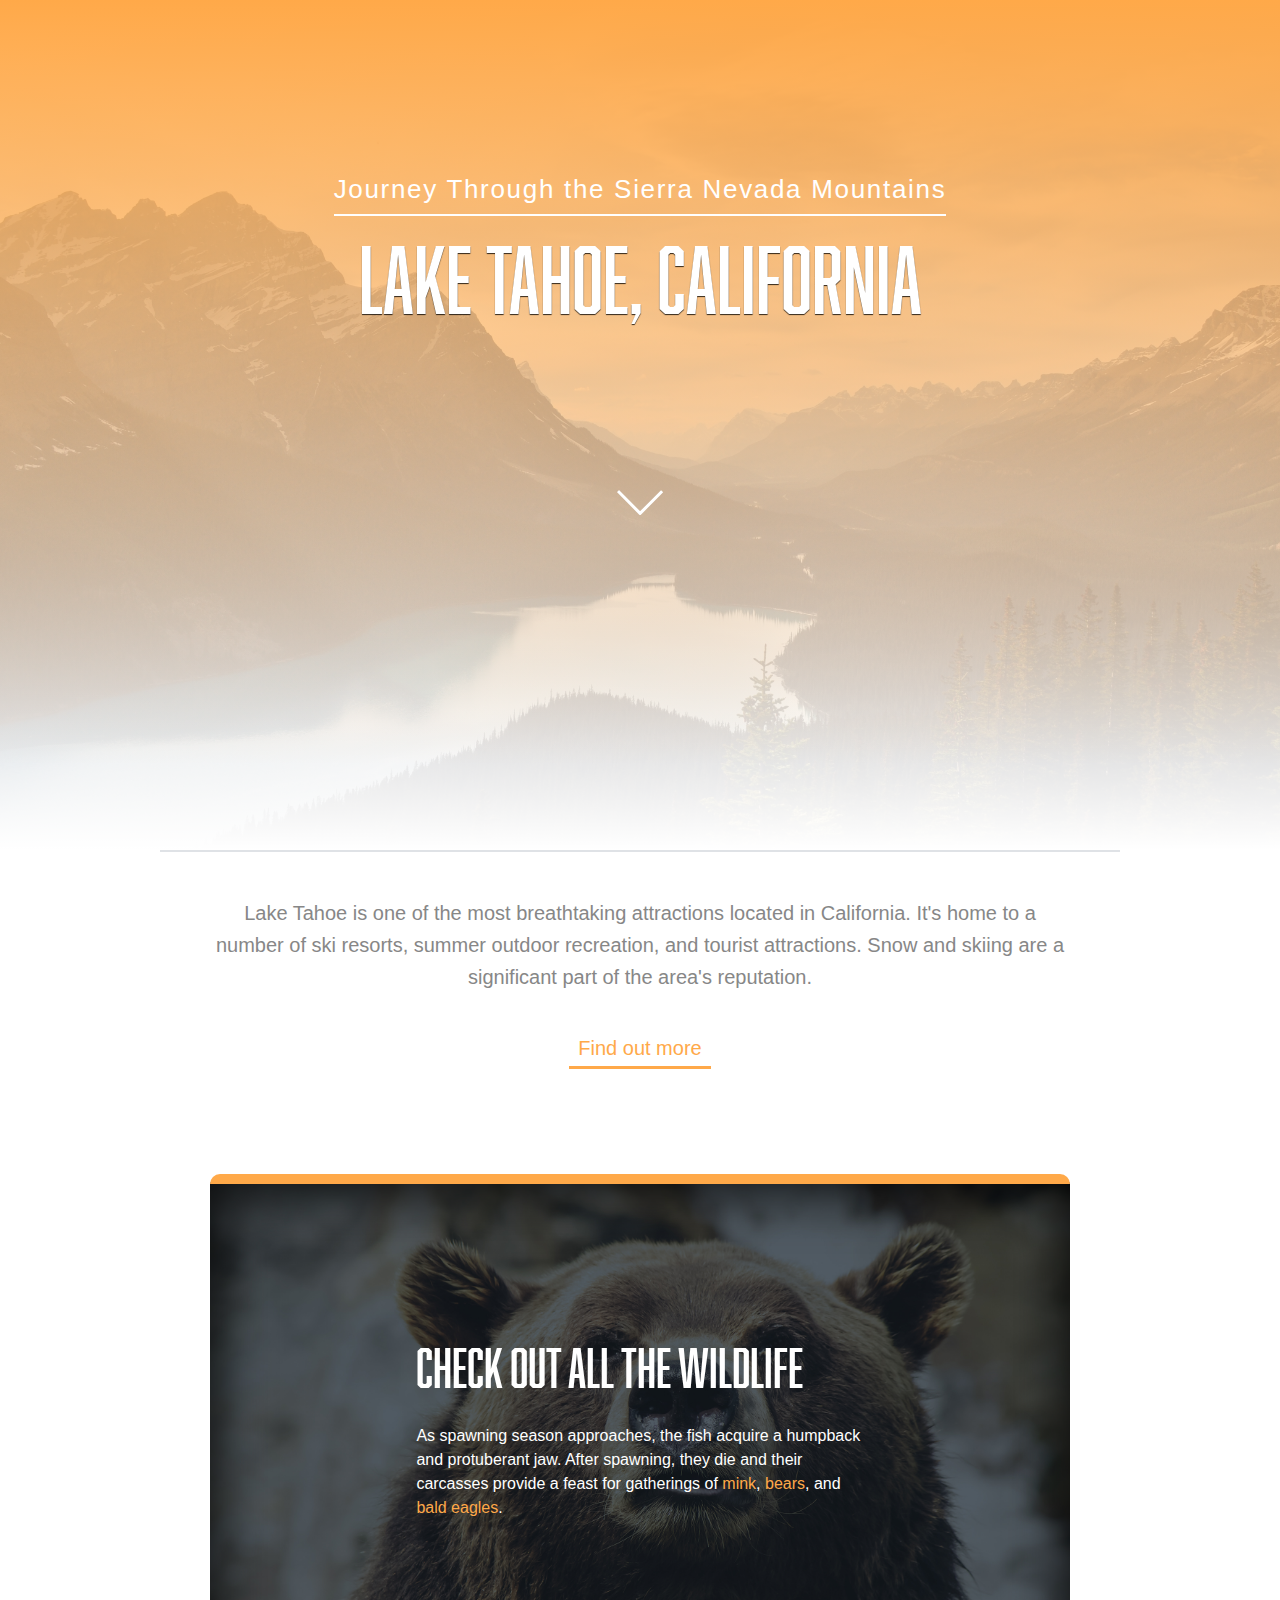
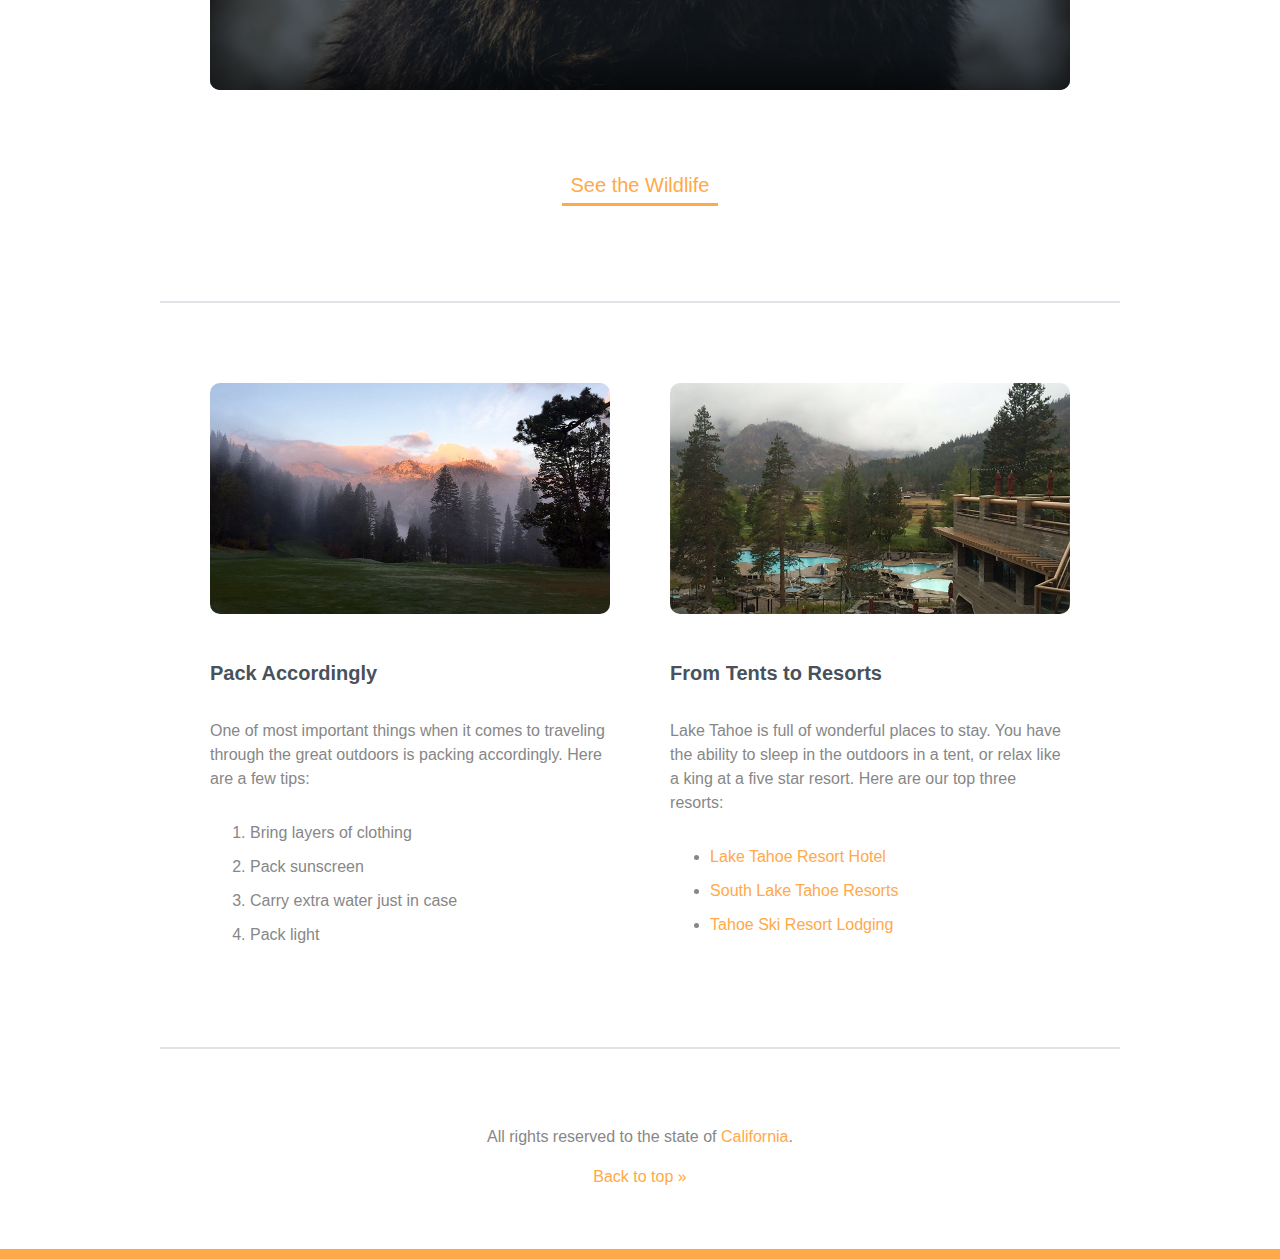
<file: CSS Basics/index.html>
<!DOCTYPE html>
<html>
  <head>
    <meta name="viewport" content="width=device-width, initial-scale=1">
    <title>Lake Tahoe</title>
    <link rel="stylesheet" href="css/style.css">
  </head>
  <body> 
    <header id="top" class="main-header">
      <span class="title">Journey Through the Sierra Nevada Mountains</span>
      <h1>Lake Tahoe, California</h1>
      <img class="arrow" src="img/arrow.svg" alt="Down arrow">
    </header>
    
		<div class="primary-content t-border">
			<p class="intro">
				Lake Tahoe is one of the most breathtaking attractions located in California. It's home to a number of ski resorts, summer outdoor recreation, and tourist attractions. Snow and skiing are a significant part of the area's reputation.
			</p>
			<a class="callout" href="#more">Find out more</a>
      
      <div class="wildlife">
        <h2>Check out all the Wildlife</h2>
        <p>
          As spawning season approaches, the fish acquire a humpback and protuberant jaw. After spawning, they die and their carcasses provide a feast for gatherings of <a href="#mink">mink</a>, <a href="#bears">bears</a>, and <a href="#eagles">bald eagles</a>.
        </p>
      </div><!-- End .wildlife -->
      
			<a class="callout" href="#wildlife">See the Wildlife</a>
		</div><!-- End .primary-content -->

		<div class="secondary-content t-border group"> 
      <div class="resorts">
        <img src="img/resort.jpg" alt="Resort">
        <h3>From Tents to Resorts</h3>
        <p>
          Lake Tahoe is full of wonderful places to stay. You have the ability to sleep in the outdoors in a tent, or relax like a king at a five star resort. Here are our top three resorts:
        </p>
        <ul>
          <li><a href="#hotels">Lake Tahoe Resort Hotel</a></li>
          <li><a href="#resorts">South Lake Tahoe Resorts</a></li>
          <li><a href="#lodging">Tahoe Ski Resort Lodging</a></li>
        </ul>		
      </div>
      
      <div class="tips">
        <img src="img/mtn-landscape.jpg" alt="Mountain Landscape">
        <h3>Pack Accordingly</h3>
        <p>
          One of most important things when it comes to traveling through the great outdoors is packing accordingly. Here are a few tips:
        </p>
        <ol>
          <li>Bring layers of clothing</li>
          <li>Pack sunscreen</li>
          <li>Carry extra water just in case</li>
          <li>Pack light</li>
        </ol>
      </div>
		</div><!-- End .secondary-content -->
    
		<footer class="main-footer">
			<p>All rights reserved to the state of <a href="#">California</a>.</p>
			<a href="#top">Back to top &raquo;</a>
		</footer>
  </body>
</html>
</file>
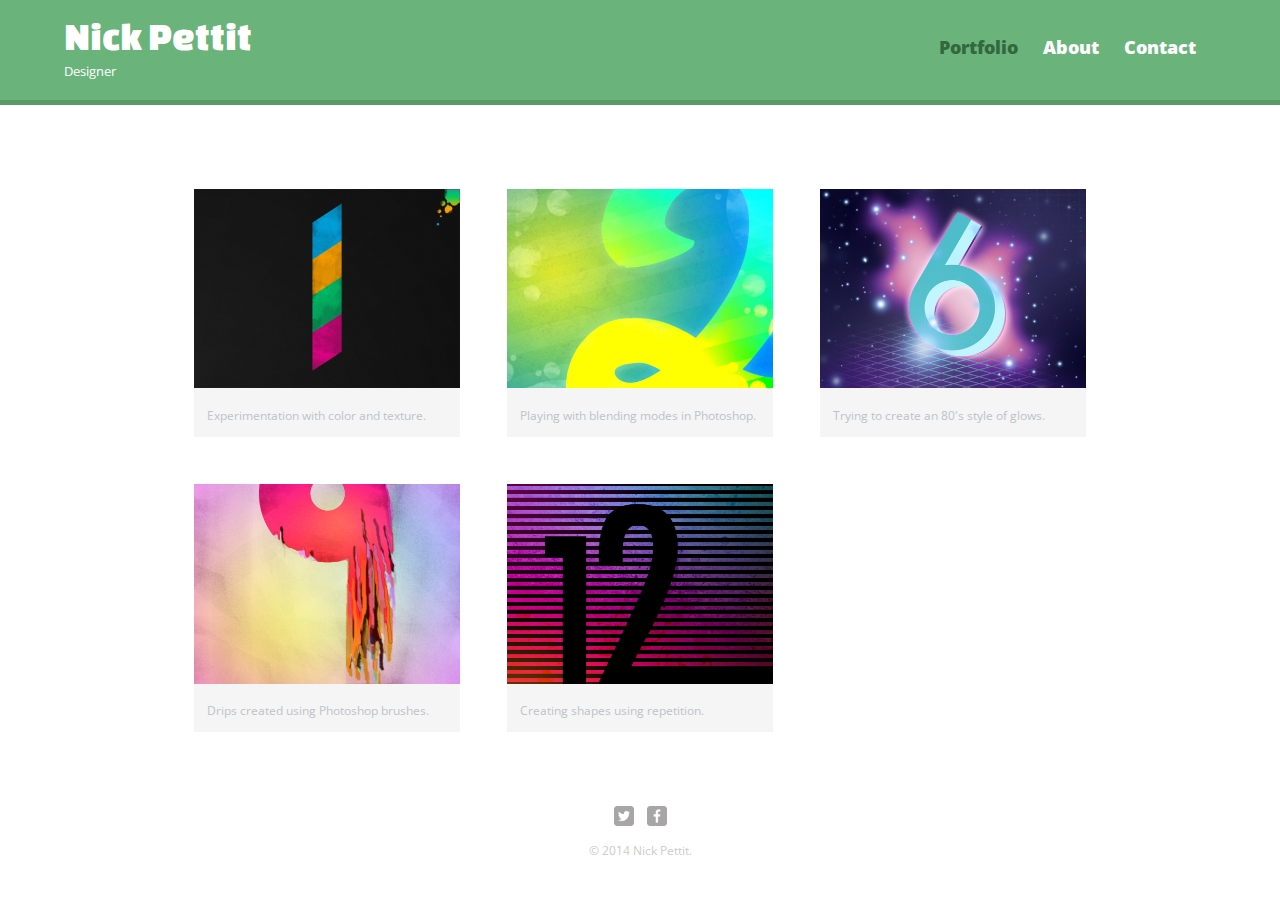
<file: How to Make a Website/index.html>
<!DOCTYPE html>
<html>
  <head>
    <meta charset="utf-8">
    <title>Nick Pettit | Designer</title>
    <link rel="stylesheet" href="css/normalize.css">
    <link href='http://fonts.googleapis.com/css?family=Changa+One|Open+Sans:400italic,700italic,400,700,800' rel='stylesheet' type='text/css'>
    <link rel="stylesheet" href="css/main.css">
    <link rel="stylesheet" href="css/responsive.css">
  </head>
  <body>
    <header>
      <a href="index.html" id="logo">
        <h1>Nick Pettit</h1>
        <h2>Designer</h2>
      </a>
      <nav>
        <ul>
          <li><a href="index.html" class="selected">Portfolio</a></li>
          <li><a href="about.html">About</a></li>
          <li><a href="contact.html">Contact</a></li>
        </ul>
      </nav>
    </header>
    <div id="wrapper">
      <section>
        <ul id="gallery">
          <li>
            <a href="img/numbers-01.jpg">
              <img src="img/numbers-01.jpg" alt="">
              <p>Experimentation with color and texture.</p>
            </a>
          </li>
          <li>
            <a href="img/numbers-02.jpg">
              <img src="img/numbers-02.jpg" alt="">
              <p>Playing with blending modes in Photoshop.</p>
            </a>
          </li>
          <li>
            <a href="img/numbers-06.jpg">
              <img src="img/numbers-06.jpg" alt="">
              <p>Trying to create an 80's style of glows.</p>
            </a>
          </li>
          <li>
            <a href="img/numbers-09.jpg">
              <img src="img/numbers-09.jpg" alt="">
              <p>Drips created using Photoshop brushes.</p>
            </a>
          </li>
          <li>
            <a href="img/numbers-12.jpg">
              <img src="img/numbers-12.jpg" alt="">
              <p>Creating shapes using repetition.</p>
            </a>
          </li>
        </ul>
      </section>
      <footer>
        <a href="http://twitter.com/nickrp"><img src="img/twitter-wrap.png" alt="Twitter Logo" class="social-icon"></a>
        <a href="http://facebook.com/nickpettit"><img src="img/facebook-wrap.png" alt="Facebook Logo" class="social-icon"></a>
        <p>&copy; 2014 Nick Pettit.</p>
      </footer>
    </div>
  </body>
</html>
</file>
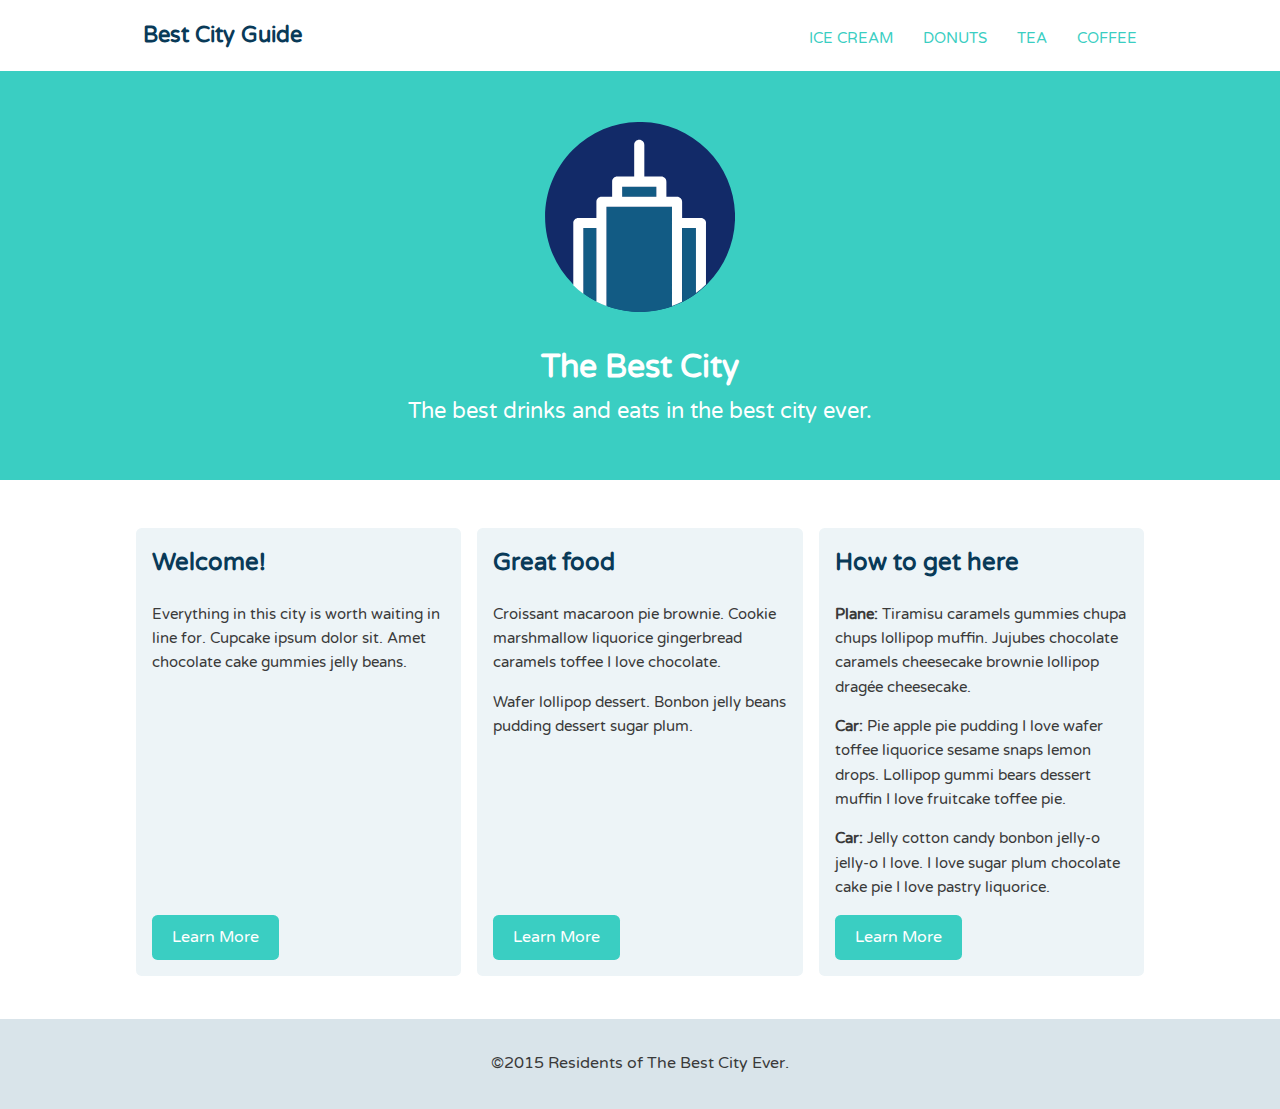
<file: CSS Flexbox Layout/CSS Flexbox Layout - Aligning Items to the Bottom of a Column/index.html>
<!DOCTYPE html>
<html>
<head>
	<meta name="viewport" content="width=device-width, initial-scale=1.0">
	<title>Best City Guide</title>
	<link href='https://fonts.googleapis.com/css?family=Varela+Round' rel='stylesheet' type='text/css'>
	<link rel="stylesheet" href="css/base.css">
	<link rel="stylesheet" href="css/flexbox.css">
</head>
<body>
	
	<header class="main-header">
		<h1 class="name"><a href="#">Best City Guide</a></h1>
		<ul class="main-nav">
			<li><a href="#">ice cream</a></li>
			<li><a href="#">donuts</a></li>
			<li><a href="#">tea</a></li>
			<li><a href="#">coffee</a></li>
		</ul>
	</header><!--/.main-header-->   

	<div class="banner">
		<img class="logo" src="img/city-logo.svg" alt="City">
		<h1 class="headline">The Best City</h1>
		<span class="tagline">The best drinks and eats in the best city ever.</span>
	</div><!--/.banner-->
	
	<div class="row">		
		<div class="primary col">
			<h2>Welcome!</h2>
			<p>Everything in this city is worth waiting in line for. Cupcake ipsum dolor sit. Amet chocolate cake gummies jelly beans.</p>
			<a class="button" href="#">Learn More</a>
		</div><!--/.primary-->
		
		<div class="secondary col">
			<h2>Great food</h2>
			<p>Croissant macaroon pie brownie. Cookie marshmallow liquorice gingerbread caramels toffee I love chocolate.</p>
			<p>Wafer lollipop dessert. Bonbon jelly beans pudding dessert sugar plum.</p>
			<a class="button" href="#">Learn More</a>
		</div><!--/.secondary-->
			
		<div class="tertiary col">
			<h2>How to get here</h2>
			<p><strong>Plane: </strong>Tiramisu caramels gummies chupa chups lollipop muffin. Jujubes chocolate caramels cheesecake brownie lollipop drag&#233;e cheesecake.</p>
			<p><strong>Car: </strong>Pie apple pie pudding I love wafer toffee liquorice sesame snaps lemon drops. Lollipop gummi bears dessert muffin I love fruitcake toffee pie.</p>
			<p><strong>Car: </strong>Jelly cotton candy bonbon jelly-o jelly-o I love. I love sugar plum chocolate cake pie I love pastry liquorice.</p>
			<a class="button" href="#">Learn More</a>
		</div><!--/.tertiary-->	
	</div>
	
	<footer class="main-footer">
		<span>&copy;2015 Residents of The Best City Ever.</span>
	</footer>
	
</body>
</html>
</file>
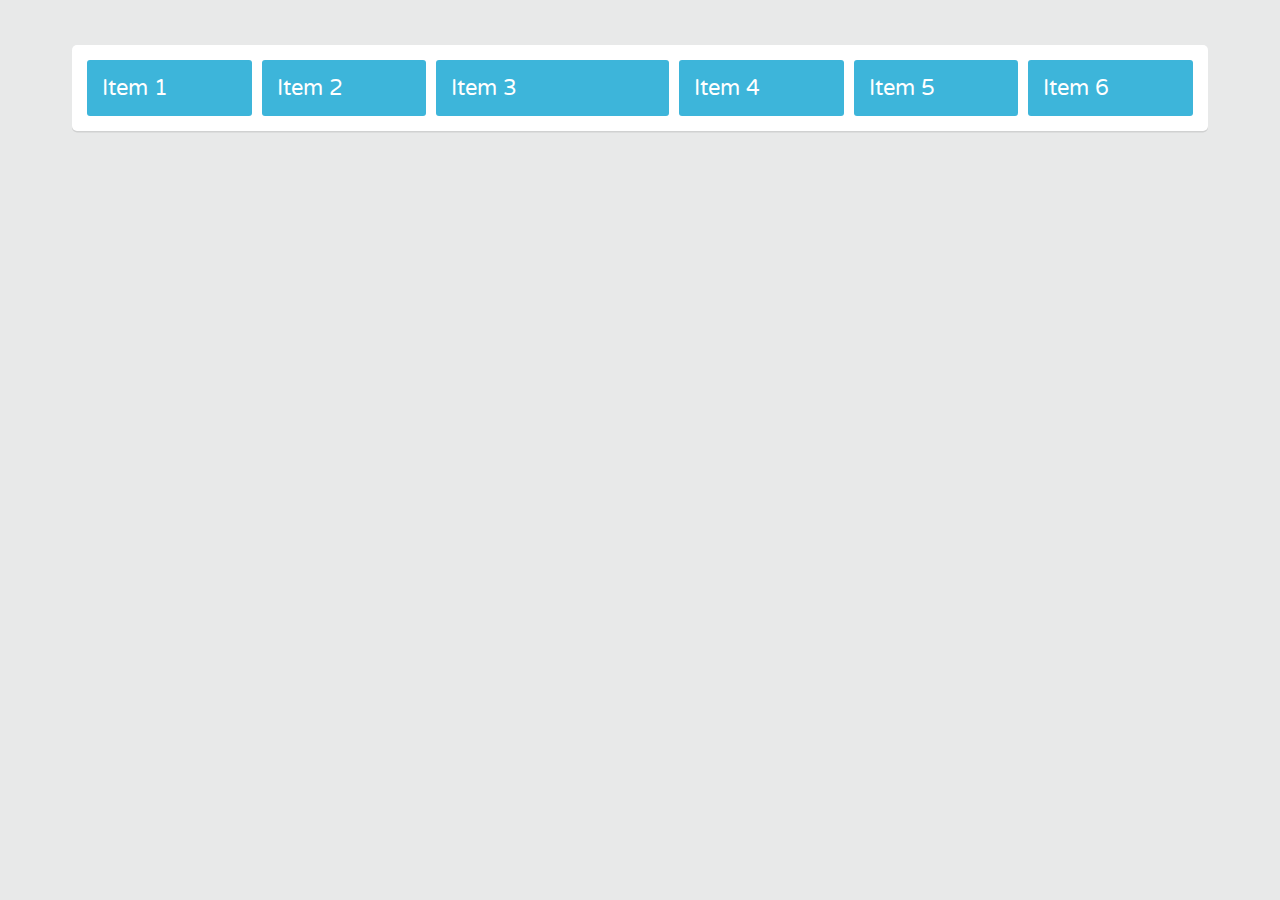
<file: CSS Flexbox Layout/CSS Flexbox Layout - Changing the Order of Flex Items/index.html>
<!DOCTYPE html>
<html>
<head>
	<title>Flexbox Layout</title>
	<link href='https://fonts.googleapis.com/css?family=Varela+Round' rel='stylesheet' type='text/css'>
	<link rel="stylesheet" href="css/page.css">
	<link rel="stylesheet" href="css/flexbox.css">
</head>
<body>
	<div class="container">
		<div class="item-1 item">Item 1</div>
		<div class="item-2 item">Item 2</div>
		<div class="item-3 item">Item 3</div>
		<div class="item-4 item">Item 4</div>
		<div class="item-5 item">Item 5</div>
		<div class="item-6 item">Item 6</div>
	</div>
</body>
</html>
</file>
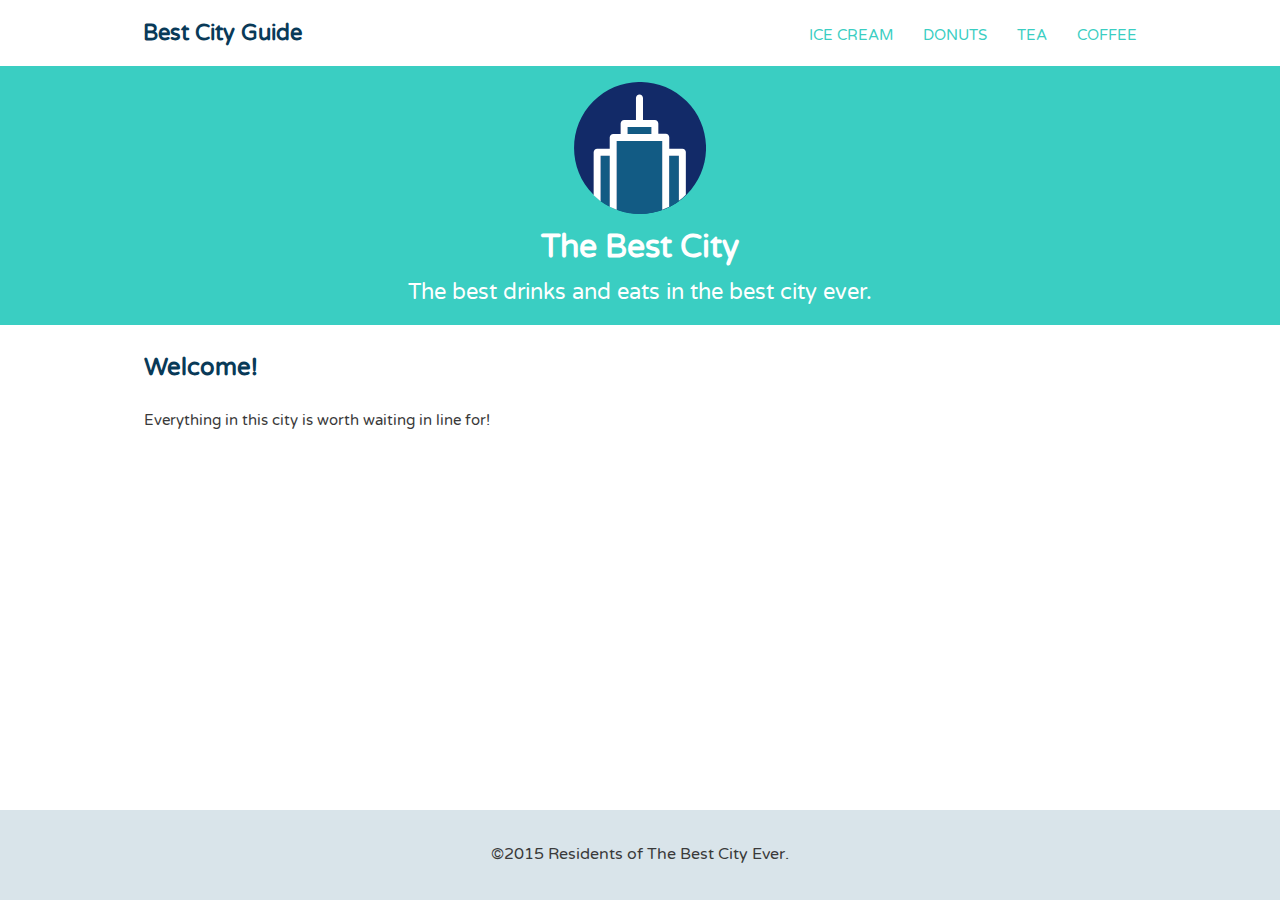
<file: CSS Flexbox Layout/CSS Flexbox Layout - Creating a Sticky Footer with Flexbox/index.html>
<!DOCTYPE html>
<html>
<head>
	<meta name="viewport" content="width=device-width, initial-scale=1.0">
	<title>Best City Guide</title>
	<link href='https://fonts.googleapis.com/css?family=Varela+Round' rel='stylesheet' type='text/css'>
	<link rel="stylesheet" href="css/base.css">
	<link rel="stylesheet" href="css/flexbox.css">
</head>
<body>
	
	<header class="main-header">
		<h1 class="name"><a href="#">Best City Guide</a></h1>
		<ul class="main-nav">
			<li><a href="#">ice cream</a></li>
			<li><a href="#">donuts</a></li>
			<li><a href="#">tea</a></li>
			<li><a href="#">coffee</a></li>
		</ul>
	</header><!--/.main-header-->   

	<div class="banner">
		<img class="logo" src="img/city-logo.svg" alt="City">
		<h1 class="headline">The Best City</h1>
		<span class="tagline">The best drinks and eats in the best city ever.</span>
	</div><!--/.banner-->
	
	<div class="row">		
		<div class="primary col">
			<h2>Welcome!</h2>
			<p>Everything in this city is worth waiting in line for!</p>
		</div><!--/.primary-->
	</div>
	
	<footer class="main-footer">
		<div class="footer-inner">
			<span>&copy;2015 Residents of The Best City Ever.</span>
		</div>
	</footer>
	
</body>
</html>
</file>
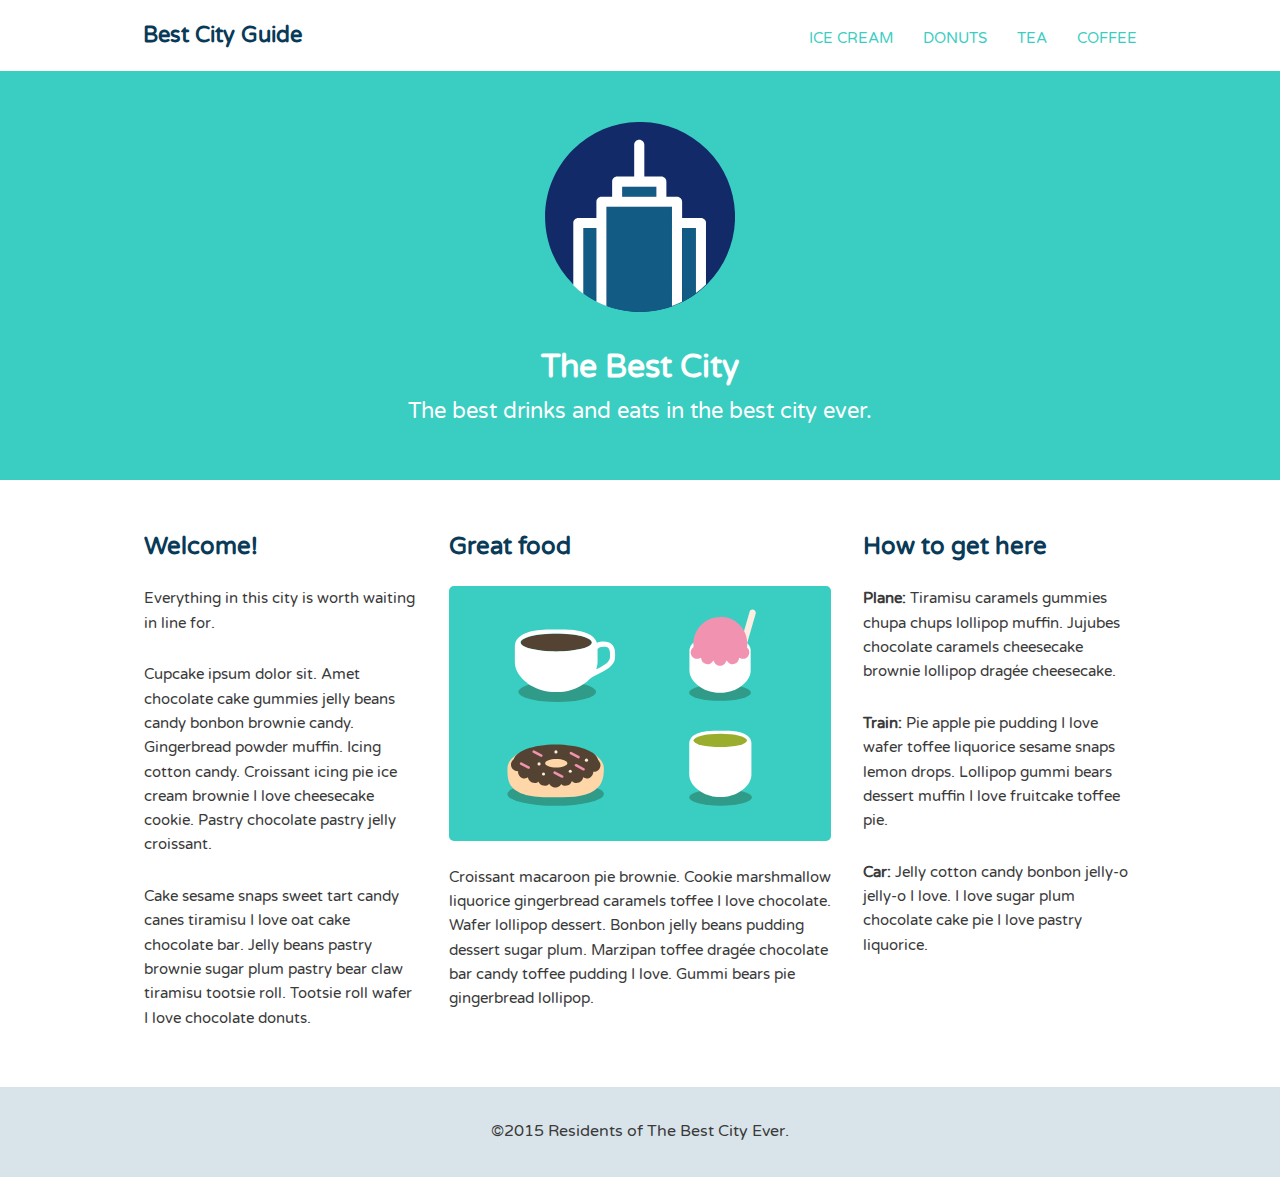
<file: CSS Flexbox Layout/CSS Flexbox Layout - Creating a Three Column Layout with Flexbox/index.html>
<!DOCTYPE html>
<html>
<head>
	<meta name="viewport" content="width=device-width, initial-scale=1.0">
	<title>Best City Guide</title>
	<link href='https://fonts.googleapis.com/css?family=Varela+Round' rel='stylesheet' type='text/css'>
	<link rel="stylesheet" href="css/base.css">
	<link rel="stylesheet" href="css/flexbox.css">
</head>
<body>
	
	<header class="main-header">
		<h1 class="name"><a href="#">Best City Guide</a></h1>
		<ul class="main-nav">
			<li><a href="#">ice cream</a></li>
			<li><a href="#">donuts</a></li>
			<li><a href="#">tea</a></li>
			<li><a href="#">coffee</a></li>
		</ul>
	</header><!--/.main-header-->   

	<div class="banner">
		<img class="logo" src="img/city-logo.svg" alt="City">
		<h1 class="headline">The Best City</h1>
		<span class="tagline">The best drinks and eats in the best city ever.</span>
	</div><!--/.banner-->
	
	<div class="row">		
		<div class="primary col">
			<h2>Great food</h2>
			<img class="feat-img" src="img/treats.svg" alt="Drinks and eats">
			<p>Croissant macaroon pie brownie. Cookie marshmallow liquorice gingerbread caramels toffee I love chocolate. Wafer lollipop dessert. Bonbon jelly beans pudding dessert sugar plum. Marzipan toffee drag&#233;e chocolate bar candy toffee pudding I love. Gummi bears pie gingerbread lollipop.</p>
		</div><!--/.primary-->
		
		<div class="secondary col">
			<h2>Welcome!</h2>
			<p>Everything in this city is worth waiting in line for.</p>
			<p>Cupcake ipsum dolor sit. Amet chocolate cake gummies jelly beans candy bonbon brownie candy. Gingerbread powder muffin. Icing cotton candy. Croissant icing pie ice cream brownie I love cheesecake cookie. Pastry chocolate pastry jelly croissant.</p>
			<p>Cake sesame snaps sweet tart candy canes tiramisu I love oat cake chocolate bar. Jelly beans pastry brownie sugar plum pastry bear claw tiramisu tootsie roll. Tootsie roll wafer I love chocolate donuts.</p>
		</div><!--/.secondary-->
		
		<div class="tertiary col">
			<h2>How to get here</h2>
			<p><strong>Plane: </strong>Tiramisu caramels gummies chupa chups lollipop muffin. Jujubes chocolate caramels cheesecake brownie lollipop drag&#233;e cheesecake.</p>
			<p><strong>Train: </strong>Pie apple pie pudding I love wafer toffee liquorice sesame snaps lemon drops. Lollipop gummi bears dessert muffin I love fruitcake toffee pie.</p>
			<p><strong>Car: </strong>Jelly cotton candy bonbon jelly-o jelly-o I love. I love sugar plum chocolate cake pie I love pastry liquorice.</p>
		</div><!--/.tertiary-->	
	</div>
	
	<footer class="main-footer">
		<span>&copy;2015 Residents of The Best City Ever.</span>
	</footer>
	
</body>
</html>
</file>
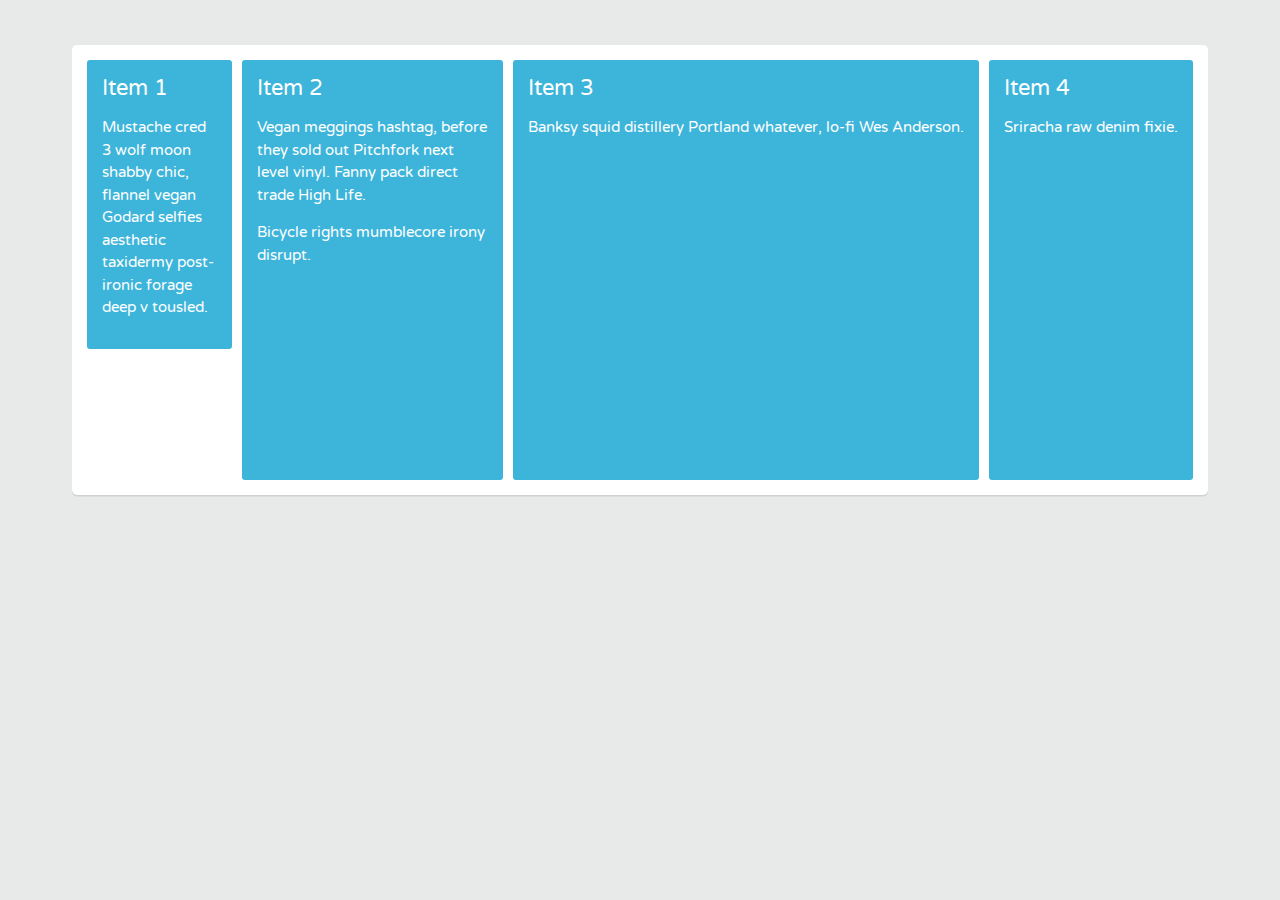
<file: CSS Flexbox Layout/CSS Flexbox Layout - Smarter Layouts with flex-basis and flex/index.html>
<!DOCTYPE html>
<html>
<head>
	<title>Flexbox Layout</title>
	<link href='https://fonts.googleapis.com/css?family=Varela+Round' rel='stylesheet' type='text/css'>
	<link rel="stylesheet" href="css/page.css">
	<link rel="stylesheet" href="css/flexbox.css">
</head>
<body>
	<div class="container">
		<div class="item-1 item">
			Item 1
			<p>Mustache cred 3 wolf moon shabby chic, flannel vegan Godard selfies aesthetic taxidermy post-ironic forage deep v tousled.</p>
		</div>
		<div class="item-2 item">
			Item 2
			<p>Vegan meggings hashtag, before they sold out Pitchfork next level vinyl. Fanny pack direct trade High Life.</p>
			<p>Bicycle rights mumblecore irony disrupt.</p>
		</div>
		<div class="item-3 item">
			Item 3
			<p>Banksy squid distillery Portland whatever, lo-fi Wes Anderson.</p>
		</div>
		<div class="item-4 item">
			Item 4
			<p>Sriracha raw denim fixie.</p>
		</div>
	</div>
</body>
</html>
</file>
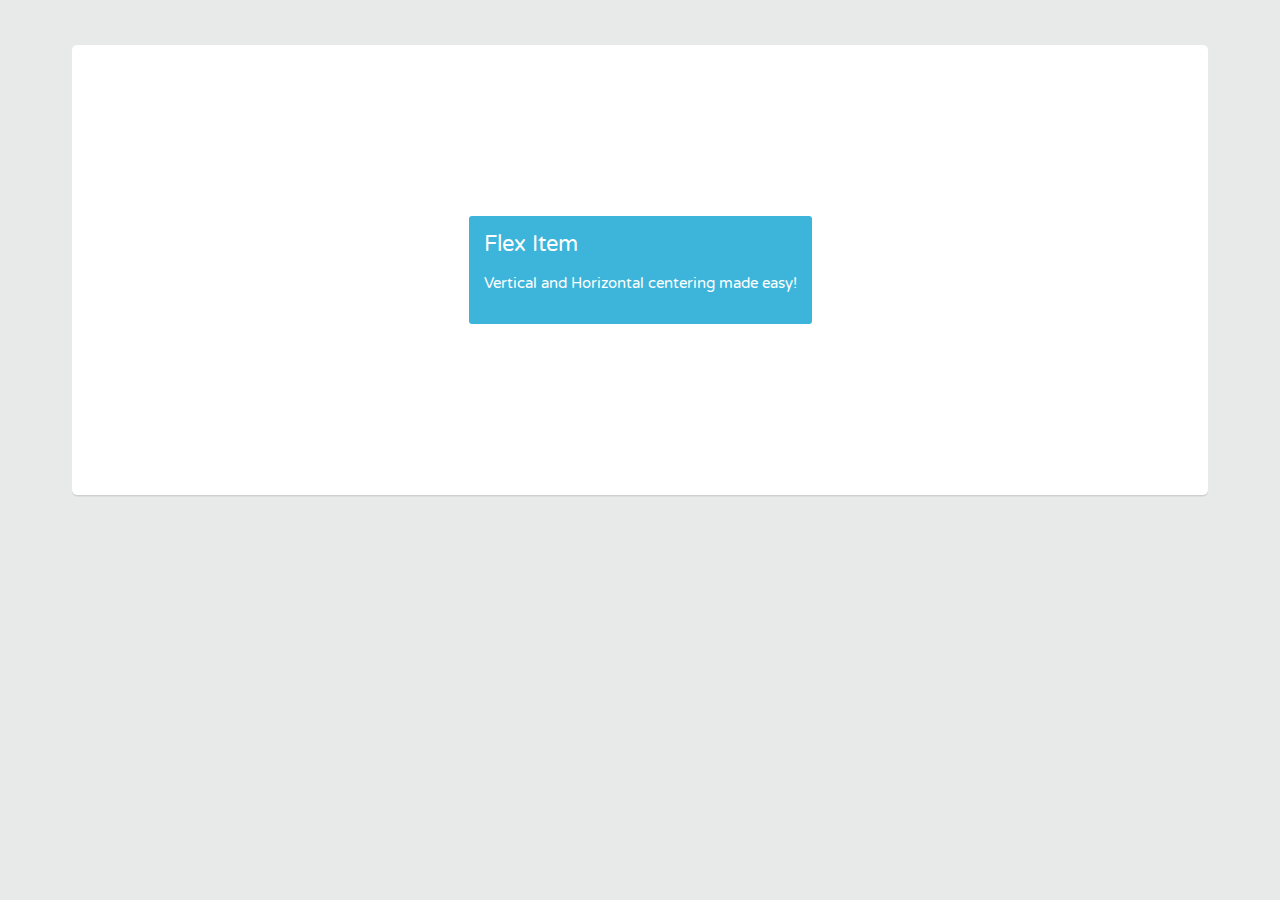
<file: CSS Flexbox Layout/CSS Flexbox Layout - Vertical and Horizontal Centering/index.html>
<!DOCTYPE html>
<html>
<head>
	<title>Flexbox Layout</title>
	<link href='https://fonts.googleapis.com/css?family=Varela+Round' rel='stylesheet' type='text/css'>
	<link rel="stylesheet" href="css/page.css">
	<link rel="stylesheet" href="css/flexbox.css">
</head>
<body>
	<div class="container">
		<div class="item-4 item">
			Flex Item
			<p>Vertical and Horizontal centering made easy!</p>
		</div>
	</div>
</body>
</html>
</file>
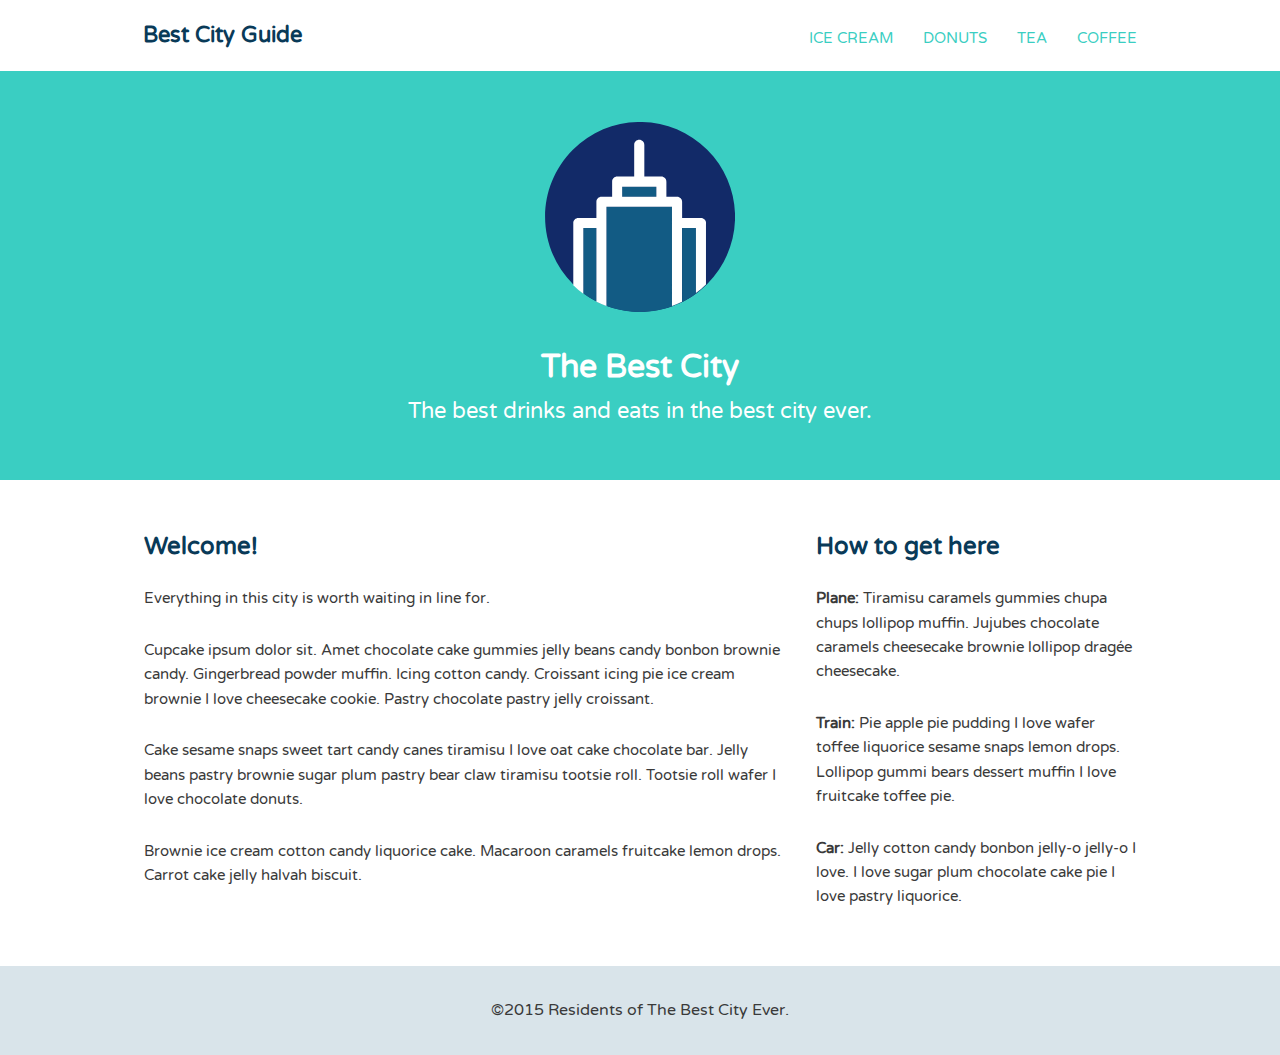
<file: CSS Flexbox Layout/CSS Flexbox Layout -Building a Navigation Bar with Flexbox/index.html>
<!DOCTYPE html>
<html>
<head>
	<meta name="viewport" content="width=device-width, initial-scale=1.0">
	<title>Best City Guide</title>
	<link href='https://fonts.googleapis.com/css?family=Varela+Round' rel='stylesheet' type='text/css'>
	<link rel="stylesheet" href="css/base.css">
	<link rel="stylesheet" href="css/flexbox.css">
</head>
<body>
	
	<header class="main-header">
		<h1 class="name"><a href="#">Best City Guide</a></h1>
		<ul class="main-nav">
			<li><a href="#">ice cream</a></li>
			<li><a href="#">donuts</a></li>
			<li><a href="#">tea</a></li>
			<li><a href="#">coffee</a></li>
		</ul>
	</header><!--/.main-header-->   

	<div class="banner">
		<img class="logo" src="img/city-logo.svg" alt="City">
		<h1 class="headline">The Best City</h1>
		<span class="tagline">The best drinks and eats in the best city ever.</span>
	</div><!--/.banner-->
	
	<div class="row">		
		<div class="primary col">
			<h2>Welcome!</h2>
			<p>Everything in this city is worth waiting in line for.</p>
			<p>Cupcake ipsum dolor sit. Amet chocolate cake gummies jelly beans candy bonbon brownie candy. Gingerbread powder muffin. Icing cotton candy. Croissant icing pie ice cream brownie I love cheesecake cookie. Pastry chocolate pastry jelly croissant.</p>
			<p>Cake sesame snaps sweet tart candy canes tiramisu I love oat cake chocolate bar. Jelly beans pastry brownie sugar plum pastry bear claw tiramisu tootsie roll. Tootsie roll wafer I love chocolate donuts.</p>
			<p>Brownie ice cream cotton candy liquorice cake. Macaroon caramels fruitcake lemon drops. Carrot cake jelly halvah biscuit. </p>
		</div><!--/.primary-->
		
		<div class="secondary col">
			<h2>How to get here</h2>
			<p><strong>Plane: </strong>Tiramisu caramels gummies chupa chups lollipop muffin. Jujubes chocolate caramels cheesecake brownie lollipop drag&#233;e cheesecake.</p>
			<p><strong>Train: </strong>Pie apple pie pudding I love wafer toffee liquorice sesame snaps lemon drops. Lollipop gummi bears dessert muffin I love fruitcake toffee pie.</p>
			<p><strong>Car: </strong>Jelly cotton candy bonbon jelly-o jelly-o I love. I love sugar plum chocolate cake pie I love pastry liquorice.</p>
		</div><!--/.secondary-->
	</div>
	
	<footer class="main-footer">
		<span>&copy;2015 Residents of The Best City Ever.</span>
	</footer>
	
</body>
</html>
</file>
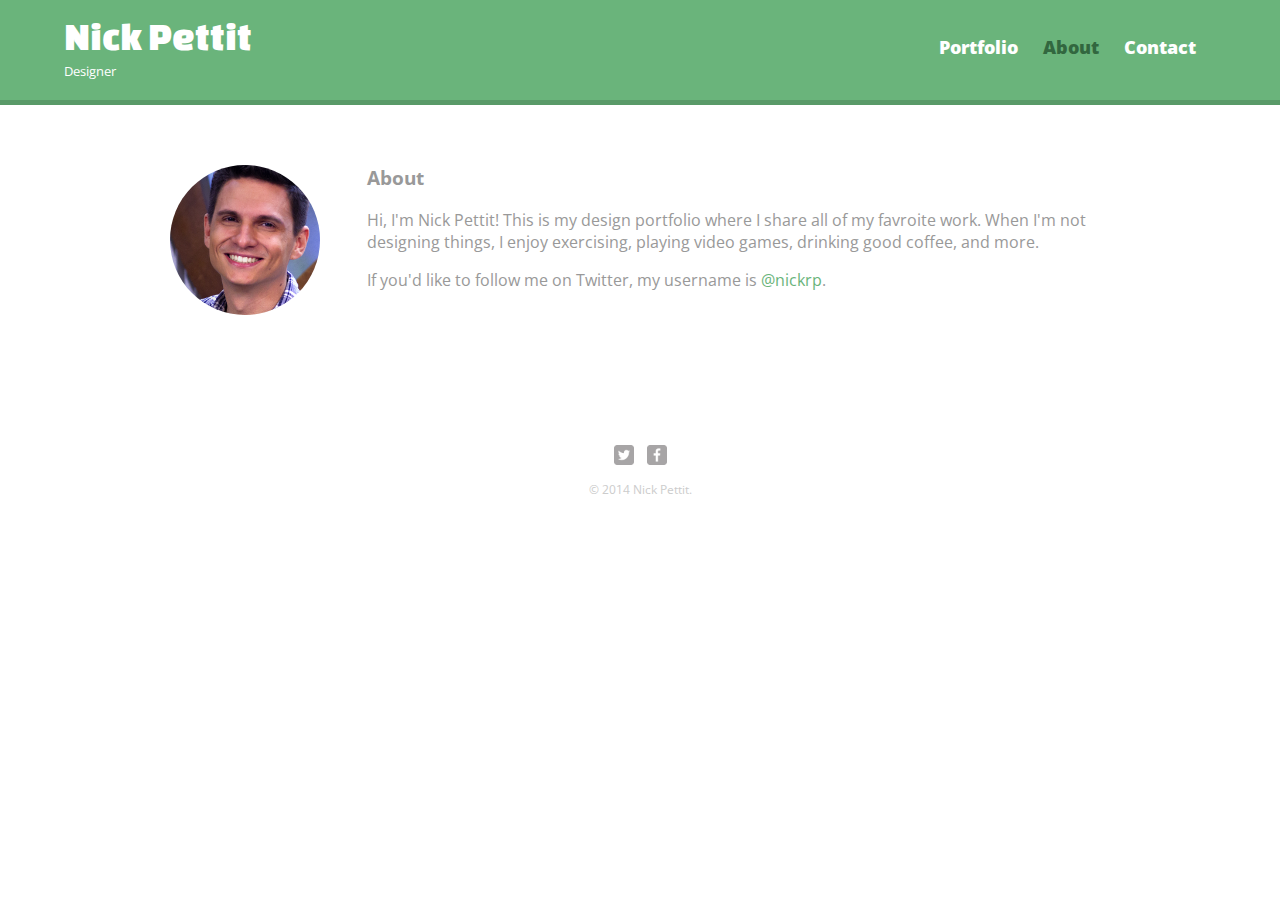
<file: How to Make a Website/about.html>
<!DOCTYPE html>
<html>
  <head>
    <meta charset="utf-8">
    <title>Nick Pettit | Designer</title>
    <link rel="stylesheet" href="css/normalize.css">
    <link href='http://fonts.googleapis.com/css?family=Changa+One|Open+Sans:400italic,700italic,400,700,800' rel='stylesheet' type='text/css'>
    <link rel="stylesheet" href="css/main.css">
    <link rel="stylesheet" href="css/responsive.css">
  </head>
  <body>
    <header>
      <a href="index.html" id="logo">
        <h1>Nick Pettit</h1>
        <h2>Designer</h2>
      </a>
      <nav>
        <ul>
          <li><a href="index.html">Portfolio</a></li>
          <li><a href="about.html" class="selected">About</a></li>
          <li><a href="contact.html">Contact</a></li>
        </ul>
      </nav>
    </header>
    <div id="wrapper">
      <section>
        <img src="img/nick.jpg" alt="Photograph of Nick Pettit" class="profile-photo">
        <h3>About</h3>
        <p>Hi, I'm Nick Pettit! This is my design portfolio where I share all of my favroite work. When I'm not designing things, I enjoy exercising, playing video games, drinking good coffee, and more.</p>
        <p>If you'd like to follow me on Twitter, my username is <a href="http://twitter.com/nickrp">@nickrp</a>.</p>
      </section>
      <footer>
        <a href="http://twitter.com/nickrp"><img src="img/twitter-wrap.png" alt="Twitter Logo" class="social-icon"></a>
        <a href="http://facebook.com/nickpettit"><img src="img/facebook-wrap.png" alt="Facebook Logo" class="social-icon"></a>
        <p>&copy; 2014 Nick Pettit.</p>
      </footer>
    </div>
  </body>
</html>
</file>
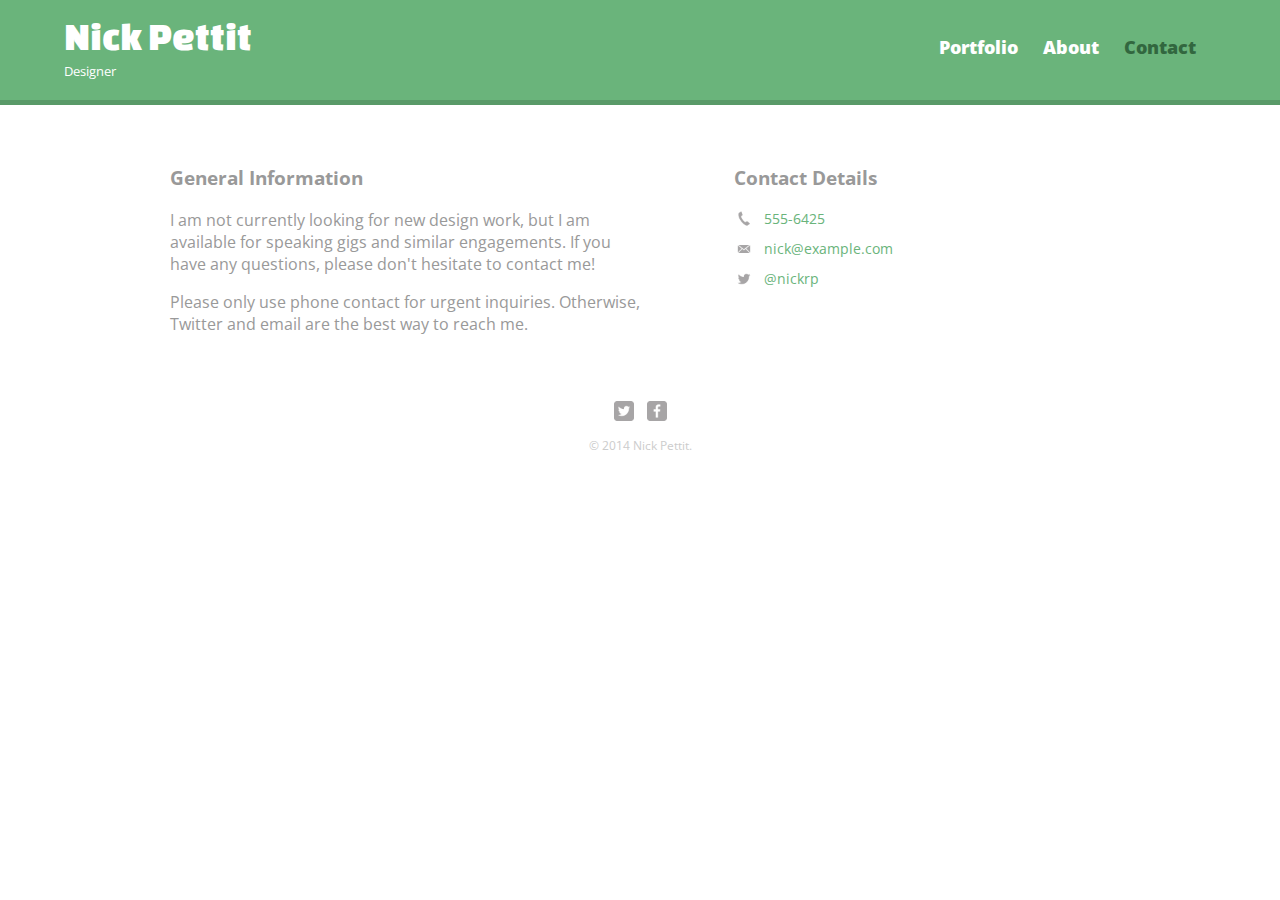
<file: How to Make a Website/contact.html>
<!DOCTYPE html>
<html>
  <head>
    <meta charset="utf-8">
    <title>Nick Pettit | Designer</title>
    <link rel="stylesheet" href="css/normalize.css">
    <link href='http://fonts.googleapis.com/css?family=Changa+One|Open+Sans:400italic,700italic,400,700,800' rel='stylesheet' type='text/css'>
    <link rel="stylesheet" href="css/main.css">
    <link rel="stylesheet" href="css/responsive.css">
  </head>
  <body>
    <header>
      <a href="index.html" id="logo">
        <h1>Nick Pettit</h1>
        <h2>Designer</h2>
      </a>
      <nav>
        <ul>
          <li><a href="index.html">Portfolio</a></li>
          <li><a href="about.html">About</a></li>
          <li><a href="contact.html" class="selected">Contact</a></li>
        </ul>
      </nav>
    </header>
    <div id="wrapper">
      <section id="primary">
        <h3>General Information</h3>
        <p>I am not currently looking for new design work, but I am available for speaking gigs and similar engagements. If you have any questions, please don't hesitate to contact me!</p>
        <p>Please only use phone contact for urgent inquiries. Otherwise, Twitter and email are the best way to reach me.</p>
      </section>
      <section id="secondary">
        <h3>Contact Details</h3>
        <ul class="contact-info">
          <li class="phone"><a href="tel:555-6425">555-6425</a></li>
          <li class="mail"><a href="mailto:nick@example.com">nick@example.com</a></li>
          <li class="twitter"><a href="http://twitter.com/intent/tweet?screen_name=nickrp">@nickrp</a></li>
        </ul>
      </section>
      <footer>
        <a href="http://twitter.com/nickrp"><img src="img/twitter-wrap.png" alt="Twitter Logo" class="social-icon"></a>
        <a href="http://facebook.com/nickpettit"><img src="img/facebook-wrap.png" alt="Facebook Logo" class="social-icon"></a>
        <p>&copy; 2014 Nick Pettit.</p>
      </footer>
    </div>
  </body>
</html>
</file>
<file: CSS Basics/css/style.css>
/* Web Fonts -------------------- */

@font-face {
  font-family: 'Abolition Regular';
  src: url('../fonts/abolition-regular-webfont.eot');
  src: url('../fonts/abolition-regular-webfont.eot?#iefix') format('embedded-opentype'),
       url('../fonts/abolition-regular-webfont.woff') format('woff'),
       url('../fonts/abolition-regular-webfont.ttf') format('truetype');
}

/* Base Styles -------------------- */

* {
  box-sizing: border-box;
}

body {
  color: #878787;
  margin: 0;
  font: 1em/1.5 "Helvetica Neue", Helvetica, Arial, sans-serif;
}

h1,
h2 {
  font-family: 'Abolition Regular', Helvetica, Arial, sans-serif;
}

h1 {  
  font-size: 5.625rem; /* 90px/16px  */
  color: rgba(255, 255, 255, 1);
  text-transform: uppercase;
  font-weight: normal;
  line-height: 1.3; 
  text-shadow: 0 1px 1px rgba(0,0,0,.8);
  margin: 12px 0 0;
}

h2 {
  font-size: 3.3125em; /* 53px/16px  */
  font-weight: normal;
  line-height: 1.1;
  margin: 0 0 .5em; /* 0 0 26px */
}

h3 {
  font-size: 1.25em; /* 20px/16px  */
  color: #48525c;
  line-height: 1.2;
  margin-bottom: 1.7em; /* 34px */
}

img {
  max-width: 100%;
  margin-bottom: 20px;
  border-radius: 10px;
}

ul,
ol {
  margin: 30px 0;
}

li {
  margin-bottom: 10px;
}

/* Pseudo-classes ------------------ */

a:link {
  color: rgb(255, 169, 73);
  text-decoration: none;
}

a:visited {
  color: lightblue;
}

a:hover {
  color: rgba(255, 169, 73, .4);
}

a:active {
  color: lightcoral;
}

/* Main Styles --------------------- */

.main-header {
  padding-top: 170px;
  height: 850px;
  background: linear-gradient(#ffa949, transparent 90%),
              linear-gradient(0deg, #fff, transparent),
              #ffa949 url('../img/mountains.jpg') no-repeat center;
  background-size: cover;
}

.title {
  color: white;
  font-size: 1.625rem; /* 26px/16px */
  letter-spacing: .065em;
  font-weight: 200;
  border-bottom: 2px solid;
  padding-bottom: 10px;
}

.intro {
  font-size: 1.25em; /* 20px/16px */
  line-height: 1.6;  
}

.primary-content,
.main-header,
.main-footer {
  text-align: center;
}

.primary-content {
	padding-top: 25px;
  padding-bottom: 95px;
}

.secondary-content {
	padding-top: 80px;
	padding-bottom: 70px;
  border-bottom: 2px solid #dfe2e6;
}

.callout {
  font-size: 1.25em;
  border-bottom: 3px solid;
  padding: 0 9px 3px;
  margin-top: 20px;
  display: inline-block;
}

.main-footer {
  padding-top: 60px;
  padding-bottom: 60px;
  border-bottom: 10px solid #ffa949;
}

.t-border {
  border-top: 2px solid #dfe2e6;
}

/* Layout Styles ------------------ */

.primary-content, 
.secondary-content {
  width: 75%;
  padding-left: 50px;
  padding-right: 50px;
  margin: auto;
  max-width: 960px;
}

.wildlife {
  color: white;
  text-align: left;
  padding: 18% 24%;
  border-top: 10px solid #ffa949;
  margin: 105px 0 60px;
  background: #434a52 url('../img/bear.jpg') no-repeat center;
  background-size: cover;
  box-shadow: inset 0 0 50px 10px rgba(0,0,0, .8);
  border-radius: 10px;
}

.arrow {
  width: 50px;
  margin-top: 150px;
}

/* Floated Columns ------------------ */

.resorts,
.tips {
  width: 46.5%;
}

.tips {
  float: left;
}

.resorts {
  float: right;
}

/* Float Clearfix ------------------ */

.group:after {
  content: "";
  display: table;
  clear: both;
}

/* Media Queries -------------------- */

/*
@media (max-width: 960px) {
  body {
    background: royalblue;
  }
}

@media (max-width: 480px) {
  body {
    background: darkred;
  }
}

@media (min-width: 481px) and (max-width: 700px) {
  body {
    background: seagreen;
  }
  p {
    color: white;
  }
}
*/


@media (max-width: 1024px){

  .primary-content,
  .secondary-content {
    width: 90%;
  }
  .wildlife {
    padding: 10% 12%;
    margin: 50px 0 20px;
  }

}

@media (max-width: 768px){

  .primary-content,
  .secondary-content {
    width: 100%;
    padding: 20px;
    border-top: none;
  }

  .main-header {
    max-height: 380px;
    padding: 50px 25px 0;
  }

  .title {
    font-size: 1.3rem;
    border: none;
  }
  h1 {
    font-size: 5rem;
    line-height: 1.1;
  }
  .arrow {
    display: none;
  }
  .intro {
    font-size: 1rem;
  }

  .resorts,
  .tips {
    float: none;
    width: 100%;
  }

  .main-footer {
    padding: 20px 0;
  }
}
</file>
<file: How to Make a Website/css/main.css>
/**********************************
GENERAL
***********************************/

body {
  font-family: 'Open Sans', sans-serif;
}

#wrapper {
  max-width: 940px;
  margin: 0 auto;
  padding: 0 5%;
}

a {
  text-decoration: none;
}

img {
  max-width: 100%;
}

h3 {
  margin: 0 0 1em 0;
}



/**********************************
HEADING
***********************************/

header {
  float: left;
  margin: 0 0 30px 0;
  padding: 5px 0 0 0;
  width: 100%;
}

#logo {
  text-align: center;
  margin: 0;
}

h1 {
  font-family: 'Changa One', sans-serif;
  margin: 15px 0;
  font-size: 1.75em;
  font-weight: normal;
  line-height: 0.8em;
}

h2 {
  font-size: 0.75em;
  margin: -5px 0 0;
  font-weight: normal;
}



/**********************************
NAVIGATION
***********************************/

nav {
  text-align: center;
  padding: 10px 0;
  margin: 20px 0 0;
}

nav ul {
  list-style: none;
  margin: 0 10px;
  padding: 0;
}

nav li {
  display: inline-block;
}

nav a {
  font-weight: 800;
  padding: 15px 10px;
}



/**********************************
FOOTER
***********************************/

footer {
  font-size: 0.75em;
  text-align: center;
  clear: both;
  padding-top: 50px;
  color: #ccc;
}

.social-icon {
  width: 20px;
  height: 20px;
  margin: 0 5px;
}



/**********************************
PAGE: PORTFOLIO
***********************************/

#gallery {
  margin: 0;
  padding: 0;
  list-style: none;
}

#gallery li {
  float: left;
  width: 45%;
  margin: 2.5%;
  background-color: #f5f5f5;
  color: #bdc3c7;
}

#gallery li a p {
  margin: 0;
  padding: 5%;
  font-size: 0.75em;
  color: #bdc3c7
}



/**********************************
PAGE: ABOUT
***********************************/

.profile-photo {
  display: block;
  max-width: 150px;
  margin: 0 auto 30px;
  border-radius: 100%;
}



/**********************************
PAGE: CONTACT
***********************************/

.contact-info {
  list-style: none;
  padding: 0;
  margin: 0;
  font-size: 0.9em;
}

.contact-info a {
  display: block;
  min-height: 20px;
  background-repeat: no-repeat;
  background-size: 20px 20px;
  padding: 0 0 0 30px;
  margin: 0 0 10px;
}

.contact-info li.phone a {
  background-image: url('../img/phone.png');
}

.contact-info li.mail a {
  background-image: url('../img/mail.png');
}

.contact-info li.twitter a {
  background-image: url('../img/twitter.png');
}



/**********************************
COLORS
***********************************/

/* site body */
body {
  background-color: #fff;
  color: #999;
}

/* green header */
header {
  background: #6ab47b;
  border-color: #599a68;
}

/* nav background on mobile */
nav {
  background: #599a68;
}

/* logo text */
h1, h2 {
  color: #fff;
}

/* links */
a {
  color: #6ab47b;
}

/* nav link */
nav a, nav a:visited {
  color: #fff;
}

/* selected nav link */
nav a.selected, nav a:hover {
  color: #32673f;
}
</file>
<file: How to Make a Website/css/responsive.css>
@media screen and (min-width: 480px) {
  
  /**********************************
  TWO COLUMN LAYOUT
  ***********************************/
  
  #primary {
    width: 50%;
    float: left;
  }
  
  #secondary {
    width: 40%;
    float: right;
  }
  

  
  /**********************************
  PAGE: PORTFOLIO
  ***********************************/
  
  #gallery li {
    width: 28.3333%;
  }
  
  #gallery li:nth-child(4n) {
    clear: left;
  }
  
  /**********************************
  PAGE: ABOUT
  ***********************************/
  
  .profile-photo {
    float: left;
    margin: 0 5% 80px 0;
  }
  
}

@media screen and (min-width: 660px) {

  /**********************************
  HEADER
  ***********************************/

  nav {
    background: none;
    float: right;
    font-size: 1.125em;
    margin-right: 5%;
    text-align: right;
    width: 45%;
  }
  
  #logo {
    float: left;
    margin-left: 5%;
    text-align: left;
    width: 45%;
  }
  
  h1 {
    font-size: 2.5em;
  }
  
  h2 {
    font-size: 0.825em;
    margin-bottom: 20px;
  }
  
  header {
    border-bottom: 5px solid #599a68;
    margin-bottom: 60px;
  }

  
}
</file>
<file: CSS Flexbox Layout/CSS Flexbox Layout - Aligning Items to the Bottom of a Column/css/base.css>
/* ================================= 
  Base Element Styles
==================================== */

* {
	box-sizing: border-box;
}
body {
	font-family: 'Varela Round', sans-serif;
	line-height: 1.6;
	color: #3a3a3a;
	margin: 0;
}
ul {
  margin: 0;
  padding: 0;
  list-style: none;
}
p {
	font-size: .95em;
	margin: 0 0 1em 0;
}
h2,
h3,
a {
	color: #093a58;
}
h2,
h3 {
	margin: 0 0 .8em 0;
}
a {
	text-decoration: none;
}
img {
	max-width: 100%;
}

/* ================================= 
  Base Layout Styles
==================================== */

/* ---- Navigation ---- */

.name {
	font-size: 1.35em;
	margin: 0;
}
.main-nav {
	margin-top: 5px;
}
.name a,
.main-nav a {
	text-align: center;
	display: block;
	padding: 10px 15px;
}
.main-nav a {
	font-size: .95em;
	color: #3acec2;
	text-transform: uppercase;
}
.main-nav a:hover {
	color: #093a58;
}

/* ---- Layout Containers ---- */

.main-header {
	padding-top: .5em;
	padding-bottom: .5em;
}
.banner,
.main-footer {
	text-align: center;
}
.banner {
	color: #fff;
	background: #3acec2;
	padding: 3.2em 0;
	margin-bottom: 48px;
}
.col {
	padding: 1em;
	background: #edf4f7;
	border-radius: .35em;
	margin: 0 .5em .8em;
}
.main-footer {
	background: #d9e4ea;
	padding: 2em 0;
	margin-top: 30px;
}

/* ---- Page Elements ---- */

.logo {
	width: 190px;
}
.headline {
	margin-bottom: 0;
}
.feat-img {
	border-radius: 5px;
}
.button {
	color: #fff;
	text-align: center;
	padding: .625em 1.25em;
	background: #3acec2;
	border-radius: .35em;
}

/* ================================= 
  Media Queries
==================================== */

@media (min-width: 769px) {
	.main-header,
	.row {
		width: 90%;
		margin: 0 auto;
	}
	.tagline {
		font-size: 1.4em;
	}
}
@media (min-width: 1025px) {
	.main-header,
	.row {
		width: 80%;
		max-width: 1150px;
	}
}
</file>
<file: CSS Flexbox Layout/CSS Flexbox Layout - Aligning Items to the Bottom of a Column/css/flexbox.css>
/* ================================= 
  Media Queries
==================================== */

@media (min-width: 769px) {

	.main-header,
	.main-nav,
	.row ,
  .col {
		display: flex;
	}

	.main-header {
		flex-direction: column;
		align-items: center;
	}

	.col {
		flex: 1;
    flex-direction: column;
	}

  .button {
    margin-top: auto;
    align-self: flex-start;
  }

}

@media (min-width: 1025px) {

	.main-header {
		flex-direction: row;
		justify-content: space-between;
	}

}
</file>
<file: CSS Flexbox Layout/CSS Flexbox Layout - Changing the Order of Flex Items/css/page.css>
/* ================================= 
  Page Styles
==================================== */

* {
	box-sizing: border-box;
}
body {
	font-size: 1.35em;
	font-family: 'Varela Round', sans-serif;
	color: #fff;
	background: #e8e9e9;
	padding-left: 5%;
	padding-right: 5%;
}
.container {
	padding: 10px;
	background: #fff;
  border-radius: 5px;
	margin: 45px auto;
  box-shadow: 0 1.5px 0 0 rgba(0,0,0,0.1);
}
.item {
	color: #fff;
	padding: 15px;
	margin: 5px;	
	background: #3db5da;
	border-radius: 3px;
}
</file>
<file: CSS Flexbox Layout/CSS Flexbox Layout - Changing the Order of Flex Items/css/flexbox.css>
/* ================================= 
  Flexbox
==================================== */

.container {
	display: flex;
	flex-wrap: wrap;
}

.item {
  flex-grow:1;
}

.item-3 {
  flex-grow:2;
}
</file>
<file: CSS Flexbox Layout/CSS Flexbox Layout - Creating a Sticky Footer with Flexbox/css/base.css>
/* ================================= 
  Base Element Styles
==================================== */

* {
	box-sizing: border-box;
}
body {
	font-family: 'Varela Round', sans-serif;
	line-height: 1.6;
	color: #3a3a3a;
	margin: 0;
}
ul {
  margin: 0;
  padding: 0;
  list-style: none;
}
p {
	font-size: .95em;
}
h2,
h3,
a {
	color: #093a58;
}
h1,
h2,
h3 {
	margin-top: 0;
}
a {
	text-decoration: none;
}
img {
	max-width: 100%;
}

/* ================================= 
  Base Layout Styles
==================================== */

/* ---- Navigation ---- */

.name {
	font-size: 1.35em;
	margin: 0;
}
.main-nav {
	margin-top: 5px;
}
.name a,
.main-nav a {
	text-align: center;
	display: block;
	padding: 10px 15px;
}
.main-nav a {
	font-size: .95em;
	color: #3acec2;
	text-transform: uppercase;
}
.main-nav a:hover {
	color: #093a58;
}

/* ---- Layout Containers ---- */

.main-header {
	padding-top: .35em;
	padding-bottom: .35em;
}
.banner,
.main-footer {
	text-align: center;
}
.banner {
	color: #fff;
	background: #3acec2;
	padding: 1em 0;
	margin-bottom: 24px;
}
.col {
	padding-right: 1em;
	padding-left: 1em;
}
.main-footer {
	background: #d9e4ea;
	padding: 2em 0;
	margin-top: 30px;
}

/* ---- Page Elements ---- */

.logo {
	width: 132px;
}
.headline {
	margin-bottom: 0;
}
.feat-img {
	border-radius: 5px;
}

/* ================================= 
  Media Queries
==================================== */

@media (min-width: 769px) {
	.main-header,
	.row,
  .footer-inner{
		width: 80%;
		margin: 0 auto;
		max-width: 1150px;
	}
	.tagline {
		font-size: 1.4em;
	}
}
</file>
<file: CSS Flexbox Layout/CSS Flexbox Layout - Creating a Sticky Footer with Flexbox/css/flexbox.css>
/* ================================= 
  Base Styles
==================================== */

body {
  display: flex;
  flex-direction: column;
  min-height: 100vh;
}

.row {
  flex: 1;
}

/* ================================= 
  Media Queries
==================================== */

@media (min-width: 769px) {

	.main-header,
	.main-nav {
		display: flex;
	}
	.main-header {
		flex-direction: column;
		align-items: center;
	}

}

@media (min-width: 1025px) {

	.main-header {
		flex-direction: row;
		justify-content: space-between;
	}

}
</file>
<file: CSS Flexbox Layout/CSS Flexbox Layout - Creating a Three Column Layout with Flexbox/css/base.css>
/* ================================= 
  Base Element Styles
==================================== */

* {
	box-sizing: border-box;
}
body {
	font-family: 'Varela Round', sans-serif;
	line-height: 1.6;
	color: #3a3a3a;
	margin: 0;
}
ul {
  margin: 0;
  padding: 0;
  list-style: none;
}
p {
	font-size: .95em;
	margin-bottom: 1.8em;
}
h2,
h3,
a {
	color: #093a58;
}
h2,
h3 {
	margin-top: 0;
}
a {
	text-decoration: none;
}
img {
	max-width: 100%;
}

/* ================================= 
  Base Layout Styles
==================================== */

/* ---- Navigation ---- */

.name {
	font-size: 1.35em;
	margin: 0;
}
.main-nav {
	margin-top: 5px;
}
.name a,
.main-nav a {
	text-align: center;
	display: block;
	padding: 10px 15px;
}
.main-nav a {
	font-size: .95em;
	color: #3acec2;
	text-transform: uppercase;
}
.main-nav a:hover {
	color: #093a58;
}

/* ---- Layout Containers ---- */

.main-header {
	padding-top: .5em;
	padding-bottom: .5em;
}
.banner,
.main-footer {
	text-align: center;
}
.banner {
	color: #fff;
	background: #3acec2;
	padding: 3.2em 0;
	margin-bottom: 48px;
}
.col {
	padding-right: 1em;
	padding-left: 1em;
}
.main-footer {
	background: #d9e4ea;
	padding: 2em 0;
	margin-top: 30px;
}

/* ---- Page Elements ---- */

.logo {
	width: 190px;
}
.headline {
	margin-bottom: 0;
}
.feat-img {
	border-radius: 5px;
}

/* ================================= 
  Media Queries
==================================== */

@media (min-width: 769px) {
	.main-header,
	.row {
		width: 90%;
		margin: 0 auto;
	}
	.tagline {
		font-size: 1.4em;
	}
}
@media (min-width: 1025px) {
	.main-header,
	.row {
		width: 80%;
		max-width: 1150px;
	}
}
</file>
<file: CSS Flexbox Layout/CSS Flexbox Layout - Creating a Three Column Layout with Flexbox/css/flexbox.css>
/* ================================= 
  Media Queries
==================================== */
/*两列*/
@media (min-width: 769px) {

	.main-header,
	.main-nav,
  .row {
		display: flex;
	}

	.main-header {
		flex-direction: column;
		align-items: center;
	}

  .col {
    flex: 1 50%;
  }

  .row {
    flex-wrap: wrap;
  }


  .secondary {
    order: -1;
  }

}

/*三列*/
@media (min-width: 1025px) {

	.main-header {
		flex-direction: row;
		justify-content: space-between;
	}

  .col {
    flex-basis: 0;
  }

  .primary {
    flex: 1.4;
  }


}
</file>
<file: CSS Flexbox Layout/CSS Flexbox Layout - Smarter Layouts with flex-basis and flex/css/page.css>
/* ================================= 
  Page Styles
==================================== */

* {
	box-sizing: border-box;
}
body {
	font-size: 1.35em;
	font-family: 'Varela Round', sans-serif;
	color: #fff;
	background: #e8e9e9;
	padding-left: 5%;
	padding-right: 5%;
}
p {
	font-size: 15px;
	line-height: 1.5;
}
.container {
	margin: 45px auto;
	padding: 10px;
	background: #fff;
  border-radius: 5px;
  box-shadow: 0 1.5px 0 0 rgba(0,0,0,0.1);
}
.item {
	color: #fff;
	padding: 15px;
	margin: 5px;	
	background: #3db5da;
	border-radius: 3px;
}
</file>
<file: CSS Flexbox Layout/CSS Flexbox Layout - Smarter Layouts with flex-basis and flex/css/flexbox.css>
/* ================================= 
  Flexbox
==================================== */

.container {
	display: flex;
	flex-wrap: wrap;
  height: 450px;
}

.item-1 {
  flex: 1;
  align-self:flex-start;
}

.item-2 {
  flex: 2;
}
</file>
<file: CSS Flexbox Layout/CSS Flexbox Layout - Vertical and Horizontal Centering/css/page.css>
/* ================================= 
  Page Styles
==================================== */

* {
	box-sizing: border-box;
}
body {
	font-size: 1.35em;
	font-family: 'Varela Round', sans-serif;
	color: #fff;
	background: #e8e9e9;
	padding-left: 5%;
	padding-right: 5%;
}
p {
	font-size: 15px;
	line-height: 1.5;
}
.container {
	margin: 45px auto;
	padding: 10px;
	background: #fff;
  border-radius: 5px;
  box-shadow: 0 1.5px 0 0 rgba(0,0,0,0.1);
}
.item {
	padding: 15px;
	color: #fff;
	border-radius: 3px;
	background: #3db5da;
}
</file>
<file: CSS Flexbox Layout/CSS Flexbox Layout - Vertical and Horizontal Centering/css/flexbox.css>
/* ================================= 
  Flexbox
==================================== */

.container {
	display: flex;
	min-height: 50vh;
  justify-content: center;
  align-items: center;
}
</file>
<file: CSS Flexbox Layout/CSS Flexbox Layout -Building a Navigation Bar with Flexbox/css/base.css>
/* ================================= 
  Base Element Styles
==================================== */

* {
	box-sizing: border-box;
}
body {
	font-family: 'Varela Round', sans-serif;
	line-height: 1.6;
	color: #3a3a3a;
	margin: 0;
}
ul {
  margin: 0;
  padding: 0;
  list-style: none;
}
p {
	font-size: .95em;
	margin-bottom: 1.8em;
}
h2,
h3,
a {
	color: #093a58;
}
h2,
h3 {
	margin-top: 0;
}
a {
	text-decoration: none;
}
img {
	max-width: 100%;
}

/* ================================= 
  Base Layout Styles
==================================== */

/* ---- Navigation ---- */

.name {
	font-size: 1.35em;
	margin: 0;
}
.main-nav {
	margin-top: 5px;
}
.name a,
.main-nav a {
	text-align: center;
	display: block;
	padding: 10px 15px;
}
.main-nav a {
	font-size: .95em;
	color: #3acec2;
	text-transform: uppercase;
}
.main-nav a:hover {
	color: #093a58;
}

/* ---- Layout Containers ---- */

.main-header {
	padding-top: .5em;
	padding-bottom: .5em;
}
.banner,
.main-footer {
	text-align: center;
}
.banner {
	color: #fff;
	background: #3acec2;
	padding: 3.2em 0;
	margin-bottom: 48px;
}
.col {
	padding-right: 1em;
	padding-left: 1em;
}
.main-footer {
	background: #d9e4ea;
	padding: 2em 0;
	margin-top: 30px;
}

/* ---- Page Elements ---- */

.logo {
	width: 190px;
}
.headline {
	margin-bottom: 0;
}
.feat-img {
	border-radius: 5px;
}

/* ================================= 
  Media Queries
==================================== */

@media (min-width: 769px) {
	.main-header,
	.row {
		width: 90%;
		margin: 0 auto;
	}
	.tagline {
		font-size: 1.4em;
	}
}
@media (min-width: 1025px) {
	.main-header,
	.row {
		width: 80%;
		max-width: 1150px;
	}
}
</file>
<file: CSS Flexbox Layout/CSS Flexbox Layout -Building a Navigation Bar with Flexbox/css/flexbox.css>
/* ================================= 
  Media Queries
==================================== */

@media (min-width: 769px) {

	.main-header,
  .main-nav,
  .row {
    display: flex;
  }

  .main-header {
    flex-direction: column;
    align-items: center;
  }
  .col {
    flex: 1;
  }

}

@media (min-width: 1025px) {

  .main-header {
    flex-direction: row;
    justify-content: space-between;
  }

  .primary {
    flex: 2;
  }

}
</file>
